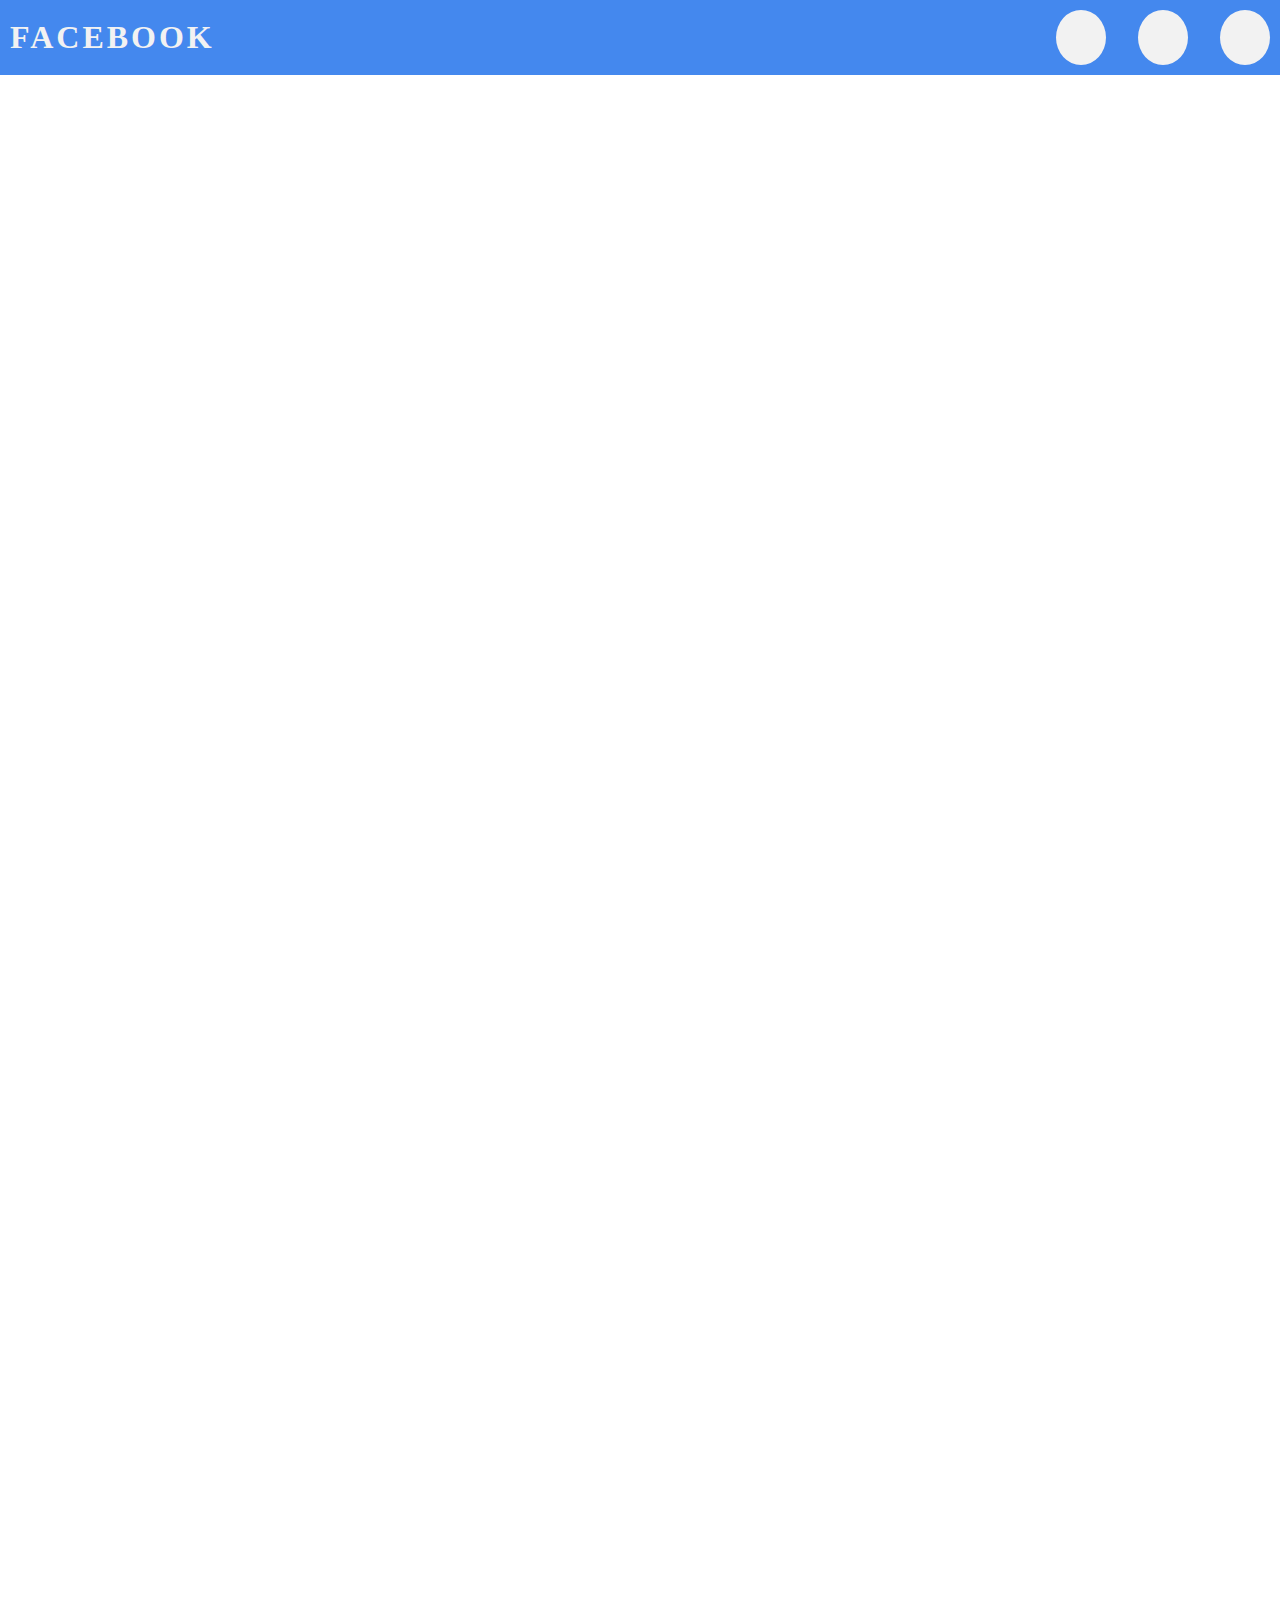
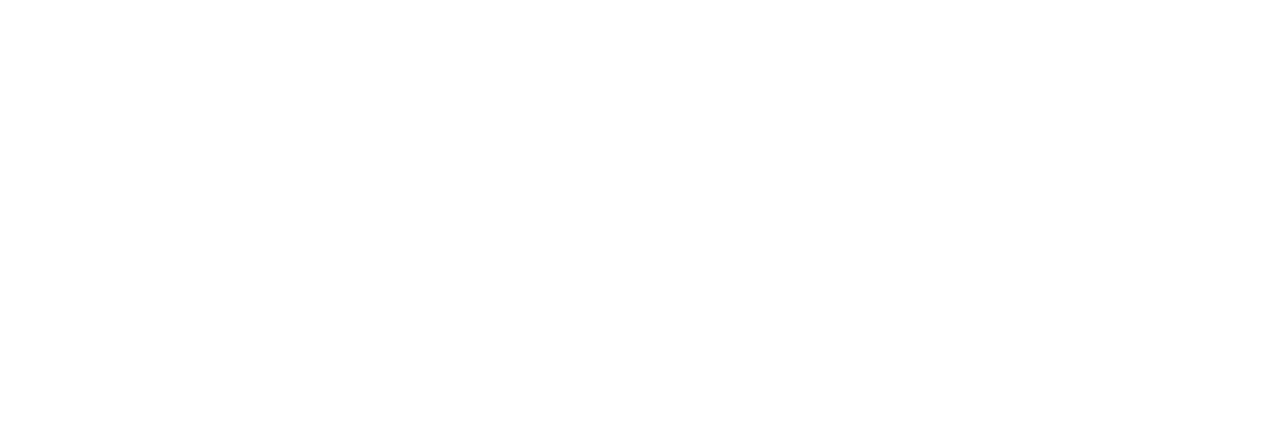
<file: ejercicio api interception observer BASICO/index.html>
<!DOCTYPE html>
<html lang="en">
<head>
    <meta charset="UTF-8">
    <meta http-equiv="X-UA-Compatible" content="IE=edge">
    <meta name="viewport" content="width=device-width, initial-scale=1.0">
    <link rel="stylesheet" href="style.css">
    <title>Document</title>
</head>
<body>
    
    <div class="container-cabecero">
        <header class="container-cabecero__encabesado">
            <h2 class="container-cabecero__encabesado-titulo">FACEBOOK</h2>
            <div class="container-cabecero__encabesado-btnDesplegable" id="btnContainerDesplegable">...</div>
            <ul class="container-cabecero__encabesado-lista container-cabecero__encabesado-lista-displayNone" id="containerDesplegable">
                <li class="container-cabecero__encabesado-lista-item"></li>
                <li class="container-cabecero__encabesado-lista-item"></li>
                <li class="container-cabecero__encabesado-lista-item"></li>
            </ul>
        </header>
    </div>

    <!-- aqui cargamos nuestras publicaciones -->
    <div class="container-main">
        <div id="root-publicaciones" class="root-publicaciones"></div>
    </div>

   
    <script src="conexionPublis.js"></script>
    <script src="funcionalidad.js"></script>
</body>
</html>
</file>
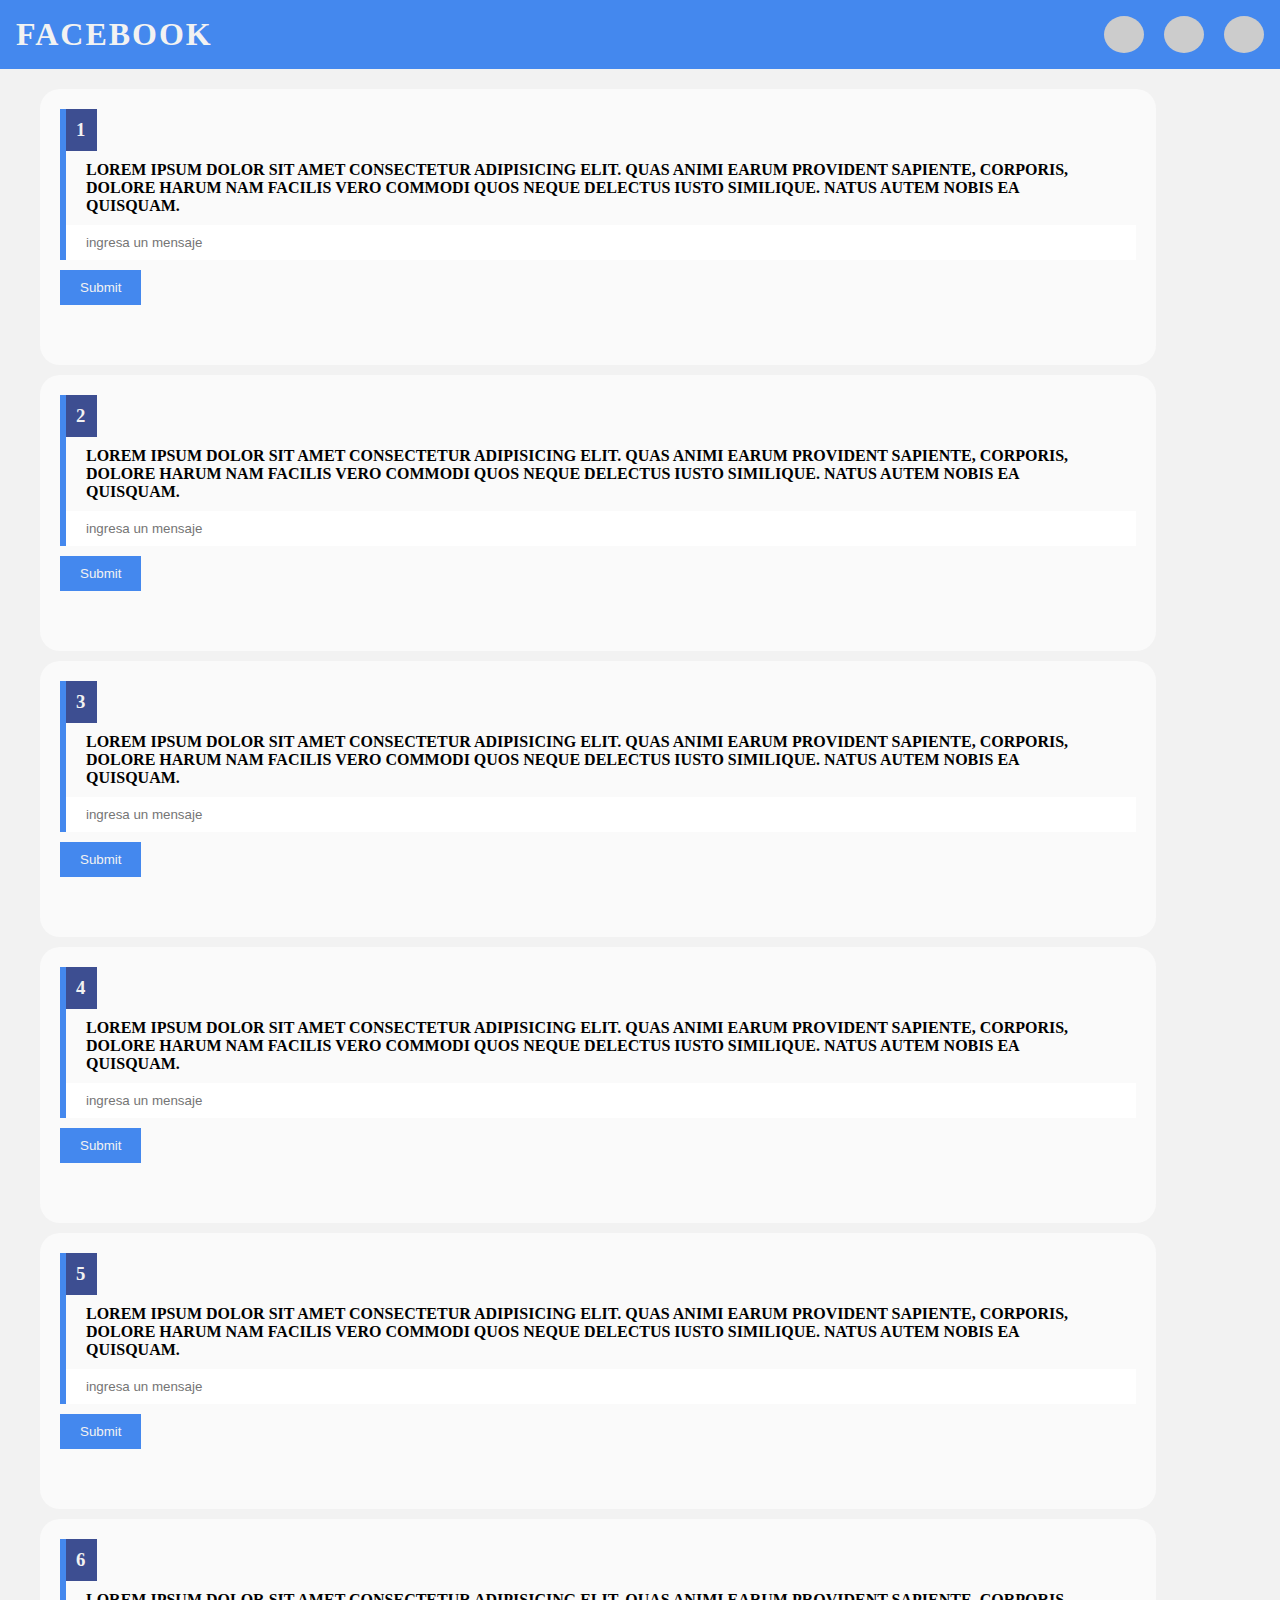
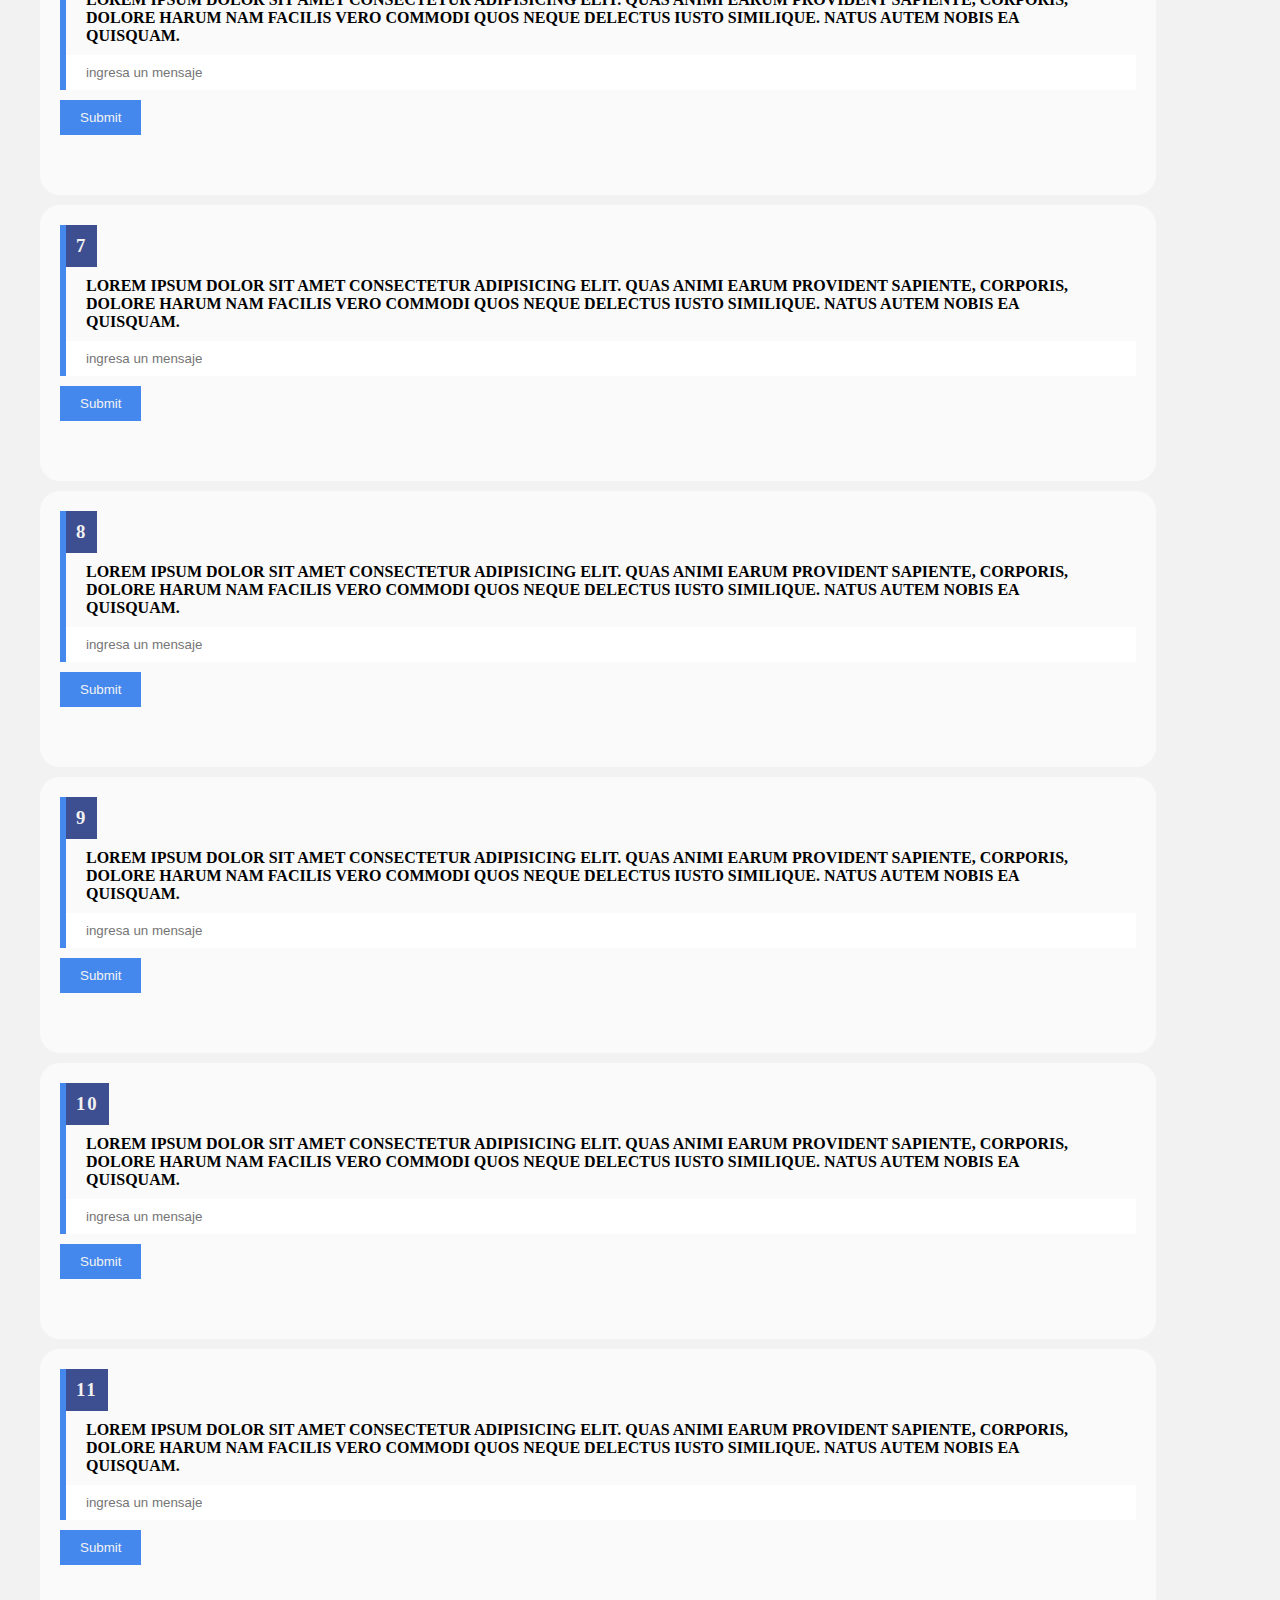
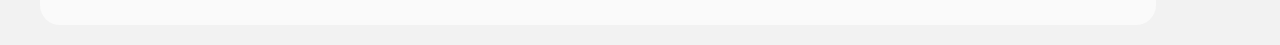
<file: lazy load BASICO/index.html>
<!DOCTYPE html>
<html lang="en">
<head>
    <meta charset="UTF-8">
    <meta http-equiv="X-UA-Compatible" content="IE=edge">
    <meta name="viewport" content="width=device-width, initial-scale=1.0">
    <link rel="stylesheet" href="style.css">
    <title>Document</title>
</head>
<body>
    

    <header>
        <h1>facebook</h1>
        <nav>
            <ul>
                <li></li>
                <li></li>
                <li></li>
            </ul>
        </nav>
    </header>

    <main id="root"></main>

    <script src="index.js"></script>
</body>
</html>
</file>
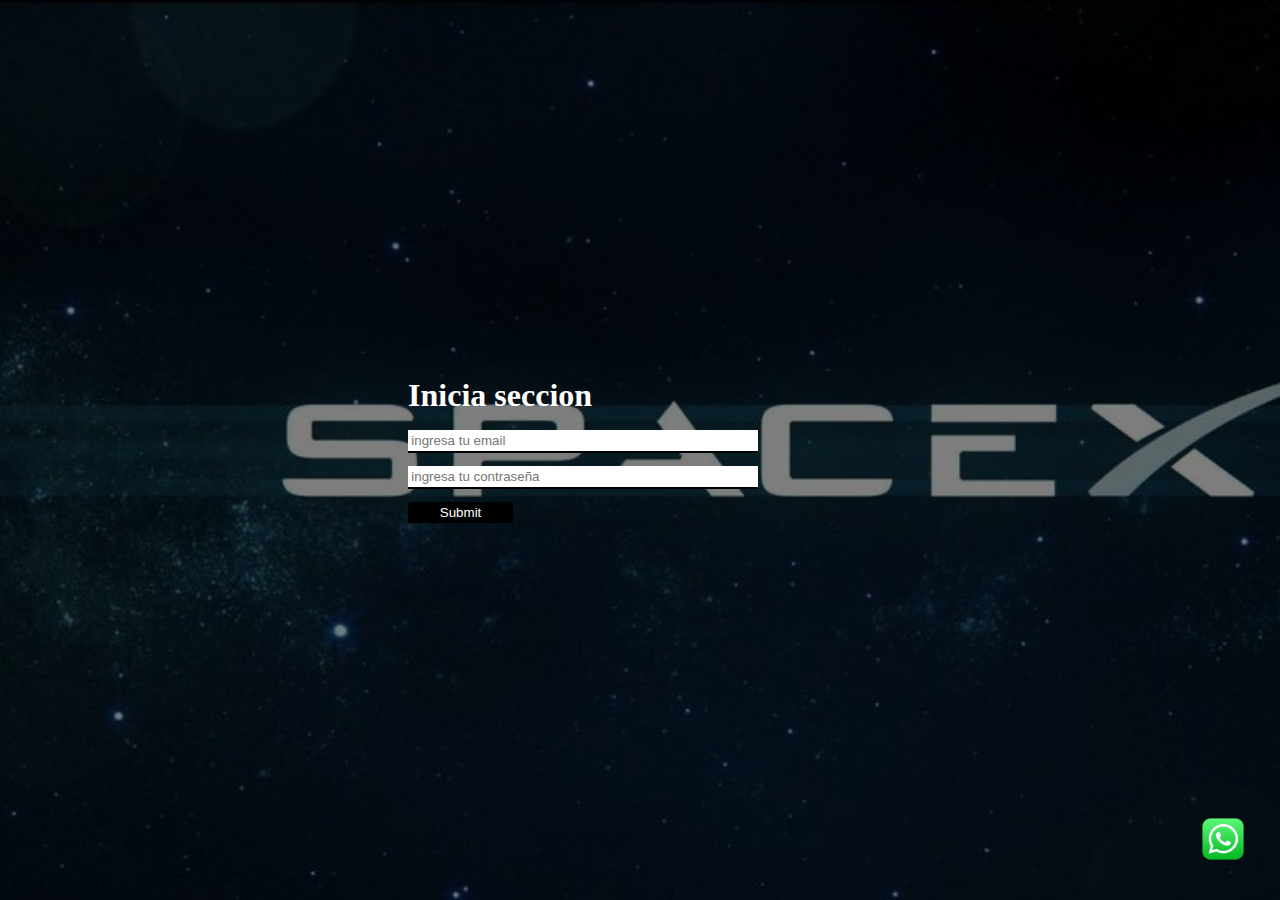
<file: login/index.html>
<!DOCTYPE html>
<html lang="en">
<head>
    <meta charset="UTF-8">
    <meta http-equiv="X-UA-Compatible" content="IE=edge">
    <meta name="viewport" content="width=device-width, initial-scale=1.0">
    <link rel="stylesheet" href="style.css">
    <title>Document</title>
</head>
<body>

    <section class="containerLogin">
        <div >
            <h1>Inicia seccion</h1>
            <form action="#">
                <input type="text" required placeholder="ingresa tu email" id="email">
                <label for="#" id="labelEmail"></label>
                <input type="password" required placeholder="ingresa tu contraseña" id="password">
                <label for="#" id="labelPassword"></label>
                <input type="submit" id="submit">
            </form>
        </div>
    </section>


    <section class="btnWhapsap" >
        <div id="contButtonWhapsap">
            <img src="Whatsapp Regular.png" alt="btn whapsap" height="50px">
        </div>
    </section>

    <script src="app.js"></script>
</body>
</html>
</file>
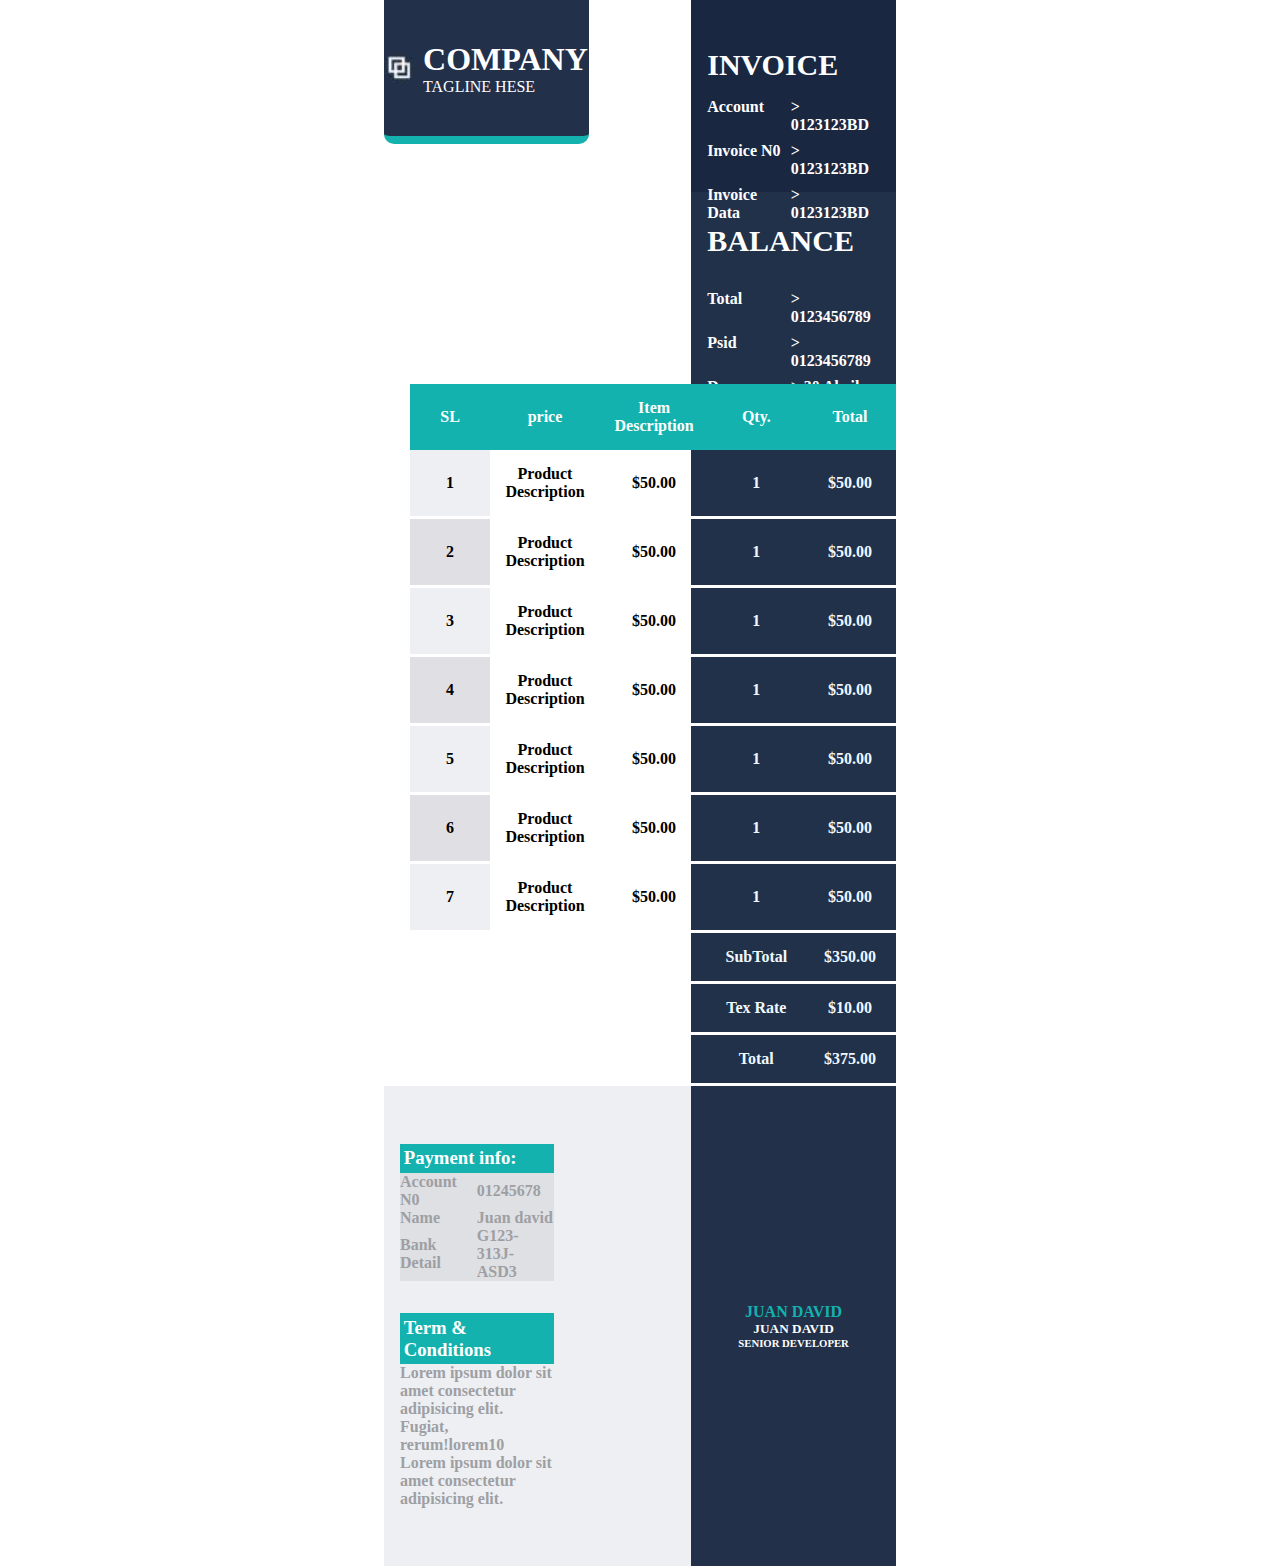
<file: maquetacion factura BASICO/index.html>
<!DOCTYPE html>
<html lang="en">
<head>
    <meta charset="UTF-8">
    <meta http-equiv="X-UA-Compatible" content="IE=edge">
    <meta name="viewport" content="width=device-width, initial-scale=1.0">
    <link rel="stylesheet" href="style.css">
    <title>Document</title>
</head>
<body>


    <div class="padre"> 

        <section class="seccion1">
            <!--contenido logo-->
            <div class="contCabecero">
                <img src="ICON.PNG" alt="imgCabesero" height="30px">
                <article>
                    <h1>COMPANY</h1>
                    <p>TAGLINE HESE</p>
                </article>
            </div>

            <div class="contLatIzq">
                <div  class="cont1latIzq" >
                    <article class="cn1-con1HijoLatIzq">
                        <h2>INVOICE</h2>

                        <ul>
                            <li>Account</li>
                            <li> >  0123123BD</li>
                            <li>Invoice N0</li>
                            <li> >  0123123BD</li>
                            <li>Invoice Data</li>
                            <li> >  0123123BD</li>
       
                            
                        </ul>
                           
                       
                    </article>
                 
                    <article class="cn1-con2HijoLatIzq">
                        <h2>BALANCE</h2>
        
                        <ul>
                            <li>Total</li>
                            <li> > 0123456789</li>
                            <li>Psid</li>
                            <li> > 0123456789</li>
                            <li>Day</li>
                            <li> > 30 Abril 2043</li>

                        </ul>    
                    </article>
                </div>
            </div>
        </section>

        <section class="seccion2">
    
            <div class="conTable">
                <table>
                    <thead>
                        <tr>
                            <th>SL</th>
                            <th>price</th>
                            <th>Item Description</th>
                            <th class="colorWhite">Qty.</th>
                            <th class="colorWhite">Total</th>
                        </tr>
                    </thead>
                        <tbody>
                            <tr>
                                <td class="backGroundGrayClaro">1</td>
                                <td>Product Description</td>
                                <td>$50.00</td>
                                <td class="colorWhite">1</td>
                                <td class="colorWhite">$50.00</td>
                            </tr>
                            <tr>
                                <td class="backGroundGray">2</td>
                                <td>Product Description</td>
                                <td>$50.00</td>
                                <td class="colorWhite">1</td>
                                <td class="colorWhite">$50.00</td>
                            </tr>
                            <tr>
                                <td class="backGroundGrayClaro">3</td>
                                <td>Product Description</td>
                                <td>$50.00</td>
                                <td class="colorWhite">1</td>
                                <td class="colorWhite">$50.00</td>
                            </tr>
                            <tr>
                                <td class="backGroundGray">4</td>
                                <td>Product Description</td>
                                <td>$50.00</td>
                                <td class="colorWhite">1</td>
                                <td class="colorWhite">$50.00</td>
                            </tr>
                            <tr>
                                <td class="backGroundGrayClaro">5</td>
                                <td>Product Description</td>
                                <td>$50.00</td>
                                <td class="colorWhite">1</td>
                                <td class="colorWhite">$50.00</td>
                            </tr>
                            <tr>
                                <td class="backGroundGray">6</td>
                                <td>Product Description</td>
                                <td>$50.00</td>
                                <td class="colorWhite">1</td>
                                <td class="colorWhite">$50.00</td>
                            </tr>
                            <tr>
                                <td class="backGroundGrayClaro">7</td>
                                <td>Product Description</td>
                                <td>$50.00</td>
                                <td class="colorWhite">1</td>
                                <td class="colorWhite">$50.00</td>
                            </tr>
                            <tfoot >
                                <tr >
                                    <td colspan="3"></td>
                                    <td  class="colorWhite">SubTotal</td>
                                    <td class="colorWhite">$350.00</td>
                                </tr>
                                <tr >
                                    <td colspan="3"></td>
                                    <td  class="colorWhite">Tex Rate</td>
                                    <td class="colorWhite">$10.00</td>
                                </tr>
                                <tr >
                                    <td colspan="3"></td>
                                    <td class="colorWhite" >Total</td>
                                    <td class="colorWhite">$375.00</td>
                                </tr>
                            </tfoot>
                        </tbody>
                </table>
            </div>
        </section>

        <footer>
            <div class="conFoter1">
                <article>
                    <h3>Payment info:</h3>
                    <ul>
                        <li>Account N0</li>
                        <li>01245678</li>
                        <li>Name</li>
                        <li>Juan david</li>
                        <li>Bank Detail</li>
                        <li>G123-313J-ASD3</li>
                    </ul>
                </article>

                <article>
                    <h3>Term & Conditions</h3>
                    <p>Lorem ipsum dolor sit amet consectetur adipisicing elit. Fugiat, rerum!lorem10 Lorem ipsum dolor sit amet consectetur adipisicing elit.
                    </p>
                </article>
            </div>

            <div class="conFoter2">
                <article>
                    <h4>JUAN DAVID</h4>
                    <h5>JUAN DAVID</h5>
                    <h6>SENIOR DEVELOPER</h6>
                </article>
            </div>
        </footer>        

    </div>


        


        
       
  
</body>
</html>
</file>
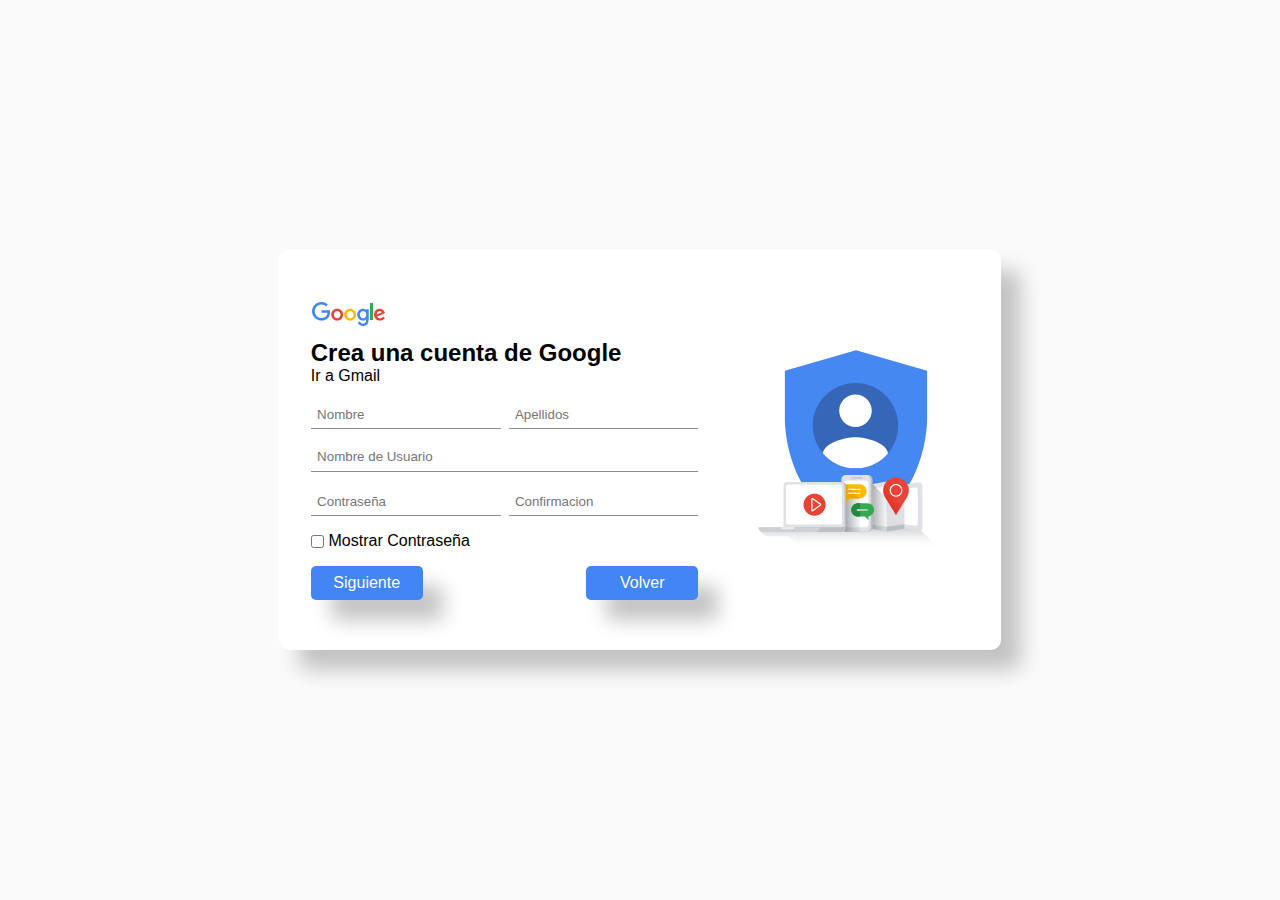
<file: maquetacion sitio registro de gmail BASICO/index.html>
<!DOCTYPE html>
<html lang="en">
<head>
    <meta charset="UTF-8">
    <meta http-equiv="X-UA-Compatible" content="IE=edge">
    <meta name="viewport" content="width=device-width, initial-scale=1.0">
    <link rel="stylesheet" href="style.css">
    <title>Document</title>
</head>
<body>
    

    <div class="formulario">
        <div class="container1">

            <header>
                <img src="logoGoogle.PNG" alt="logoGogle">
                <h2>Crea una cuenta de Google</h2>
                <p>Ir a Gmail</p>
            </header>

            <section class="formDataUser">
                <article class="contInptsDataUserTop">
                    <input type="text" placeholder="Nombre" required  id="name">
                    <input type="text" placeholder="Apellidos" required  id="lastName">
                </article>    
                <input type="text" placeholder="Nombre de Usuario" required  class="InptNameUser" id="userName">
            </section>

            <section class="formPassUser">
            
                <input type="password" placeholder="Contraseña" required id="password">
                <input type="password" placeholder="Confirmacion" required id="confirmPassword">
                
            </section>

            <section class="formCheckUser">
                <div class="check">
                    <input type="checkbox" id="check"> 
                    <label for="#">Mostrar Contraseña</label>
                </div>
                <div class="buttonCheck">
                    <a href="#" id="btnNext">Siguiente</a>
                    <a href="#" id="btnReturn">Volver</a>
                </div>
            </section>
        </div>
        

        <div class="container2">
            <img src="Captura.PNG" alt="imgGoogle">
        </div>

    </div>

   <script src="app.js"></script>
</body>
</html>
</file>
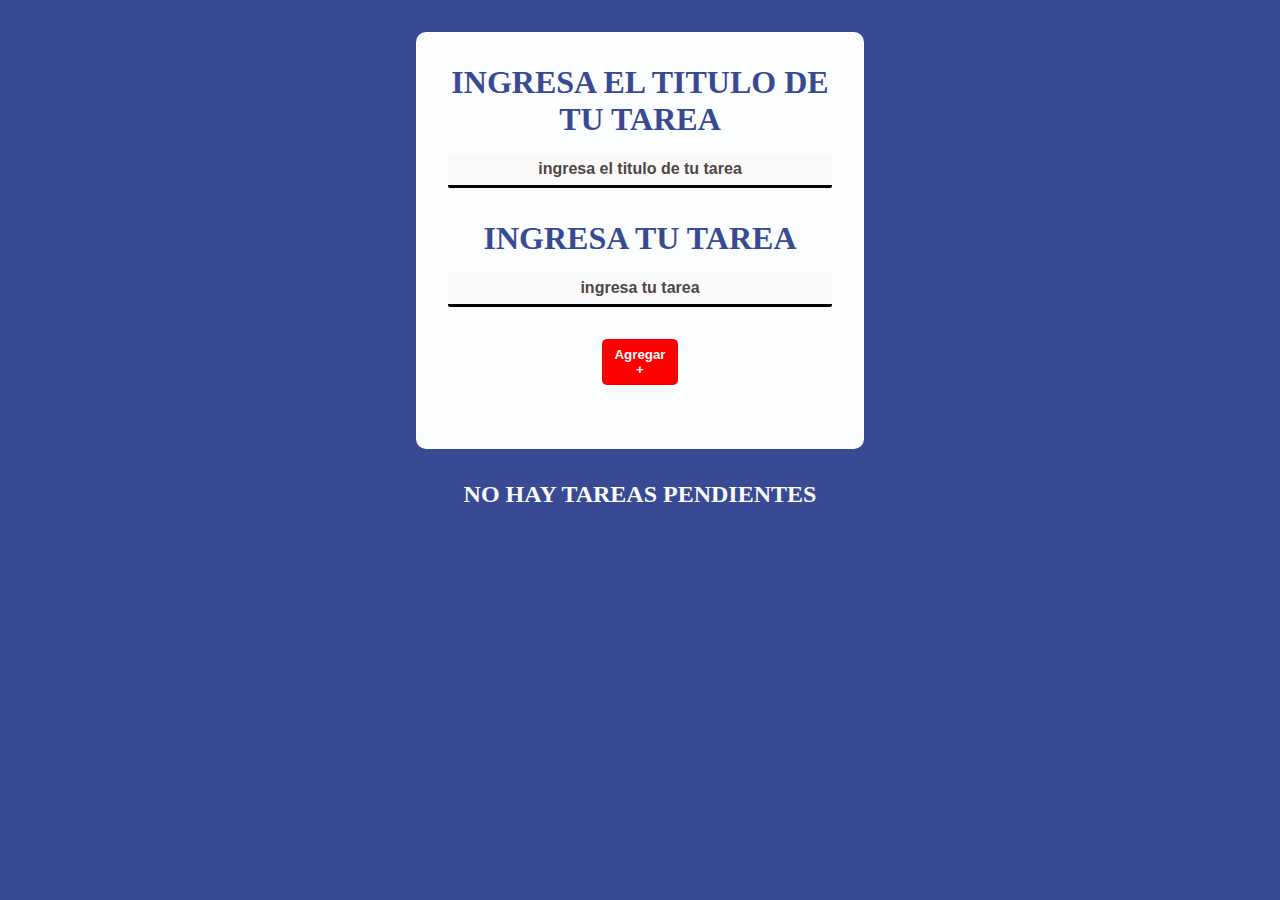
<file: PROYECTO TAREAS DEL USUARIO NIVEL SUPER BASICO/index.html>
<!DOCTYPE html>
<html lang="en">
<head>
    <meta charset="UTF-8">
    <meta http-equiv="X-UA-Compatible" content="IE=edge">
    <meta name="viewport" content="width=device-width, initial-scale=1.0">
    <link rel="stylesheet" href="style.css">
    <title>Document</title>
</head>
<body>
    
    <div class="container">
        <div class="cn-1">
            <article>
                <h1>INGRESA EL TITULO DE TU TAREA</h1>
                <input type="text" required placeholder="ingresa el titulo de tu tarea" id="titleTarea">
                <p></p>
            </article>
            <article>
                <h1>INGRESA TU TAREA</h1>
                <input type="text" required placeholder="ingresa tu tarea" id="Tarea">
                <p></p>
                <button id="btnAgg"> Agregar + </button>
            </article>
        </div>
        <div id="root">
             <h1 class="remove">  NO HAY TAREAS PENDIENTES  </h1>
        </div>
    </div>

    <script src="app.js"></script>
</body>
</html>
</file>
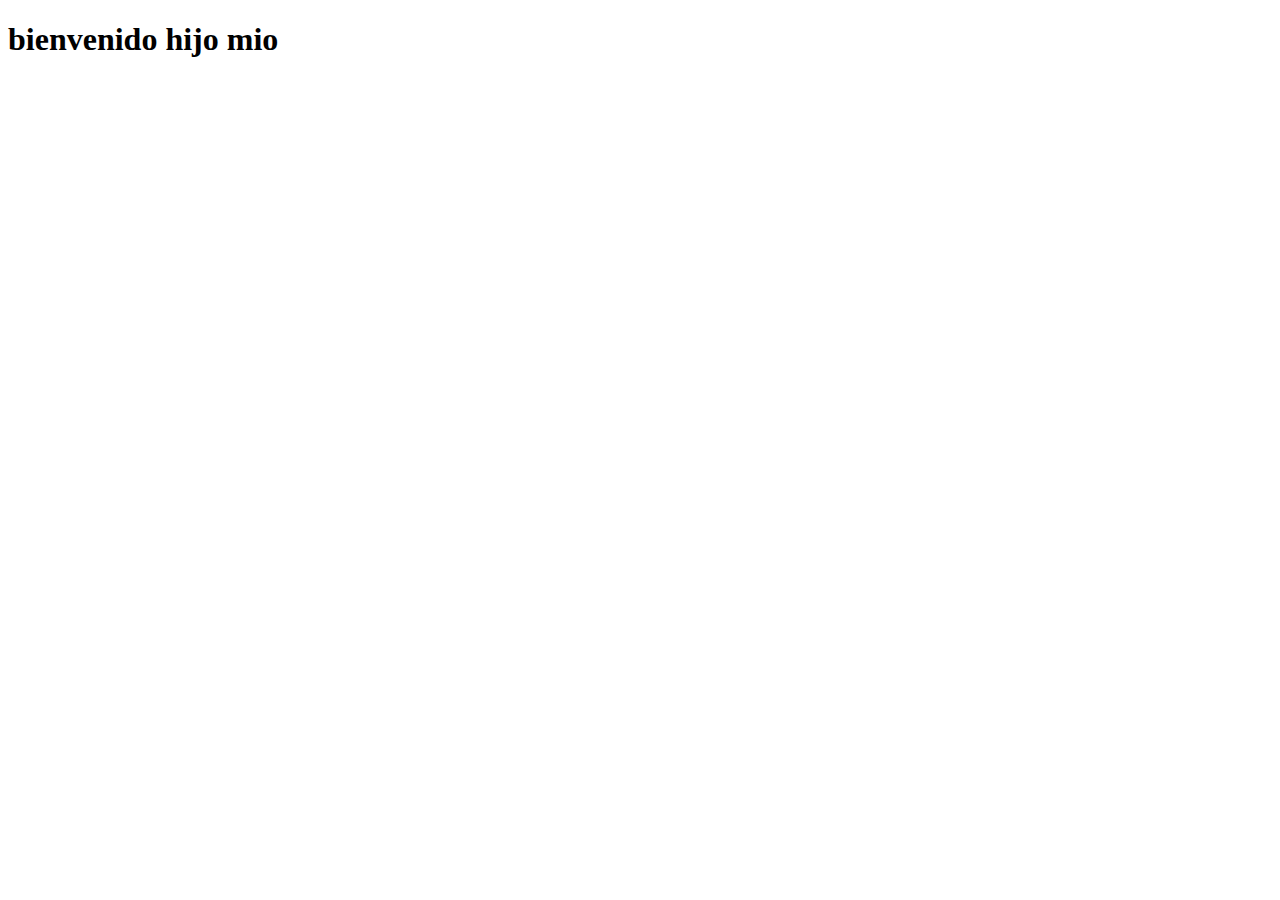
<file: login/home.html>
<!DOCTYPE html>
<html lang="en">
<head>
    <meta charset="UTF-8">
    <meta http-equiv="X-UA-Compatible" content="IE=edge">
    <meta name="viewport" content="width=device-width, initial-scale=1.0">
    <title>Document</title>
</head>
<body>
    <h1>bienvenido hijo mio</h1>
</body>
</html>
</file>
<file: ejercicio api interception observer BASICO/style.css>
:root{
    --blueFacebook:#48e;
    --blancoFacebook:#f2f2f2;
    --blancoAzulPublis:#d1dde8;
    --grisClaro:#ccc;
    --grisOscuro:#9c9999;
}


*{
    margin: 0;
    padding: 0;

}

body{
    font-family: 'Bebas Neue';
}
.container-cabecero{    
    background-color: var(--blueFacebook);
    color: var(--blancoFacebook);
    
}

.container-cabecero__encabesado{
    display: flex;
    justify-content: space-between;
    align-items: center;
    padding: 10px;
    
}

.container-cabecero__encabesado-titulo{
    font-size: 2em;
    letter-spacing: 3px;
}

.container-cabecero__encabesado-lista{
    display: flex;
    justify-content: center;
    align-items: center;
    flex-wrap: nowrap;
    gap: 2em;
    
}

.container-cabecero__encabesado-lista-item{
    height: 5px;
    padding: 25px;
    border-radius: 50%;
    list-style: none;
    background-color: var(--blancoFacebook);
}

.container-cabecero__encabesado-btnDesplegable{display: none;}




.container-main{ 
    margin:50px;
    display: flex;
    flex-direction: column;
    justify-content: center;
    align-items: center;
    
}

 /* estilos de publicaciones */




.root-publicaciones div{
    width: 50%;
    margin:  auto;
    
    margin-bottom: 2em;
    opacity: 0;
    animation: aparecer 1s forwards 0.5s;
}

/* esto son malas practicas pero bueno es para entender */
@keyframes aparecer {
    from{
        opacity: 0;
    }to{
        opacity: 1;
    }
}

.root-publicaciones div h3{
    
    border-bottom: 2px solid var(--blueFacebook);
    display: inline-block;
}

.root-publicaciones div  p{
    padding: 10px 20px;
    border-left: 2px solid var(--blueFacebook);
}

.root-publicaciones div div{
    
    width: 100%;
}

.root-publicaciones div div input[type='text']{
    width: 100%;
    background-color: var(--grisClaro);
    color: var(--blancoFacebook);
    border: none;
    border-left: 2px solid var(--blueFacebook);
    padding: 5px;
    outline:none !important;

}


.root-publicaciones div  div input[type='text']::placeholder{
  color: var(--blueFacebook);
  text-shadow: none;
}

.root-publicaciones div  div input[type='text']:focus{
    background-color:var(--grisOscuro);
}

.root-publicaciones div div input[type='submit']{
    padding: 5px;
    
    border: none;
    background-color: var(--blueFacebook);
    color: var(--blancoFacebook);
    cursor: pointer;
    margin-top: 5px;
    
}


@media screen and (max-width:500px) {

    body{
        position: relative;
    }

    .container-cabecero__encabesado-btnDesplegable{
        display: block;
        text-align: center;
        padding: 10px;
        margin-right: 10px;
        width: 5%;
        border-radius: 50%;
        cursor: pointer;
        background-color:var(--blancoFacebook);
        color:var(--blueFacebook);
        
    }

    
    .container-cabecero__encabesado-btnDesplegable:hover{    
        background-color: var(--blancoAzulPublis);
        
    }
    

    .container-cabecero__encabesado-lista-displayNone{
        display: none;
        
    }
    .container-cabecero__encabesado-lista{
        padding: 10px;
        background-color:var(--grisClaro);
        position: absolute;
        top: 0;
        bottom: 0;
        right: 0;
        margin:5px;
        border-radius: 10px;
        box-shadow: 0px 0px 0px 100vmax rgba(0, 0, 0, 0.4);
        

        
    }

   
}
</file>
<file: lazy load BASICO/style.css>
*{
    margin: 0;
    padding: 0;
    box-sizing: border-box;
}

body{
    font-family: Cambria, Cochin, Georgia, Times, 'Times New Roman', serif;
    background-color: #f2f2f2;   
}


header{
    padding: 1em;
    display: flex;
    justify-content: space-between;
    align-items: center;
    flex-wrap: wrap;
    background-color: #48e;
    color: #f2f2f2;
}

header >h1{
    font-weight: 700;
    text-transform: uppercase;
    letter-spacing: 2px;
}


header > h1 + nav > ul > li{
    list-style: none;
    padding: 10px 20px;
    height: 0px;
    background-color: #ccc;
    display: inline;
    margin-left: 20px;
    border-radius: 100%;
}


main{
    padding: 10px 20px;
}

main>div{

    width: 90%;
    margin: auto;
    margin: 10px 20px;
    background-color: #fafafa;
    display: flex;
    justify-content: center;
    align-items: center;
    border-radius: 20px;
}

main>div>article{
    padding: 20px;
    margin-bottom: 40px;
}

main>div>article>h3{
    text-transform: uppercase;
    font-weight: 700;
    letter-spacing: 2px;
    background-color: #3d4e91;
    display: inline-block;
    color: #f2f2f2;
    padding: 10px;
    
    border-left: 6px solid #48e ; 
    
}

main>div>article>p{
    
    padding: 10px 20px;
    border-left: 6px solid #48e;
    text-transform: uppercase;
    font-weight: bold;
}

main>div>article>input{
    padding: 10px 20px;
    border:none;
    margin-right: 20px;
    
}

main>div>article>input[type='text']{
    width: 100%;
    margin-bottom: 10px;
    border-left:6px solid #48e;
    outline: none;
}

main>div>article>input[type='text']:focus{
    border-top: 2px  solid #48e;
    border-bottom: 2px  solid #48e;
    border-right: 2px  solid #48e;
    
    
}

main>div>article>input[type='submit']{
    background-color: #48e;
    color: #f2f2f2;
    cursor: pointer;
}

main>div>article>input[type='submit']:hover{
    background-color: #3d4e91;
}
</file>
<file: login/style.css>
*{
    margin: 0;
    padding: 0;
}

body{
    font-family:google;
    min-height: 100vh;
    display: flex;
    justify-content: space-between;
    background-image: linear-gradient(rgba(0, 0, 0, 0.5), rgba(0, 0, 0, 0.5)),url(fondo.jpg);
    background-repeat: no-repeat;
    background-size: cover;

    
}

.containerLogin{
    width: 100vw;
    height: 100vh;
    display: flex;
    justify-content: center;
    align-items: center;

}



.containerLogin div{
    width: 30%;
}

.containerLogin h1{
    font-weight: bold;
    color: #ffffff;
}

.containerLogin form{
    margin-top: 1em;
    display: flex;
    flex-direction: column;
    flex-wrap: wrap;
    gap: 0.4rem;
}


input{
    padding: 0.2rem;
    border-style: none;
    border-bottom: 2px solid #000000;
}

input[type='submit']{
    background-color: #000000;
    border-style: none;
    color: #ffff;
    width: 30%;
}

input[type='submit']:hover{
    font-weight: bold;
    cursor: pointer;
}


.btnWhapsap{
    min-height: 100vh;
    display: flex;
    align-items:end;
    
}


.btnWhapsap div{
    color: #ffff;
    margin: 1em;
    padding: 1em;
    font-weight: bold;
    border-radius: 10px;
}

.btnWhapsap div:hover{
    cursor: pointer;
}
</file>
<file: maquetacion factura BASICO/style.css>
*{

    margin: 0;
    padding: 0;
    box-sizing: border-box;
}





.padre{
    width: 40%;
    margin: 0 auto;
    min-height: 100vh;
    

    
}


.seccion1{
    height: 24rem;
    display: flex;
    justify-content: space-between;
    flex-wrap: wrap;
}

.contCabecero{
    background-color:#22304a;
    height: 9rem;
    width: 40%;
    color: #ffffff;
    border-bottom: 8px solid #13b2ae;
    display: flex;
    justify-content: center;
    align-items: center;
    gap: 10px;
    flex-wrap: wrap;
   border-radius: 0px 0px 10px 10px;

}

.contLatIzq{
    width: 40%;
    background-color: #21314a;
    display: flex;
    flex-wrap: wrap;
    flex-direction: column;
    justify-content: space-between;
    gap: 1em;

    
}

.cn1-con1HijoLatIzq{
    background-color:rgb(25, 39, 65);
    color: #ffffff;
    height: 12rem;

}

.cn1-con1HijoLatIzq h2{
    padding-top: 3rem;
    padding-bottom:1rem ;
    padding-left:1rem ;
    font-size: 30px;

    font-weight: bold;

}


.cn1-con1HijoLatIzq ul{
    display: flex;
    flex-wrap: wrap;
    list-style: none;
    padding-left:1rem ;
    width: 100%;
    gap: 0.5rem;
}

.cn1-con1HijoLatIzq li{
    width: 40%;
    font-weight: bold;

}

.cn1-con2HijoLatIzq{
    padding-top: 1rem;
    background-color: #21314a;
    color: #ffffff;
}


.cn1-con2HijoLatIzq h2{
    padding-top: 1rem;
    padding-left: 1rem;
    padding-bottom: 2rem;
    font-size: 30px;
}

.cn1-con2HijoLatIzq ul{
    display: flex;
    flex-wrap: wrap;
    list-style: none;
    padding-left:1rem ;
    width: 100%;
    gap: 0.5rem;
}



.cn1-con2HijoLatIzq li{
    width: 40%;
    font-weight: bold;

}

.seccion2{
    display: flex;
    justify-content: end;
}


.conTable{
    display: flex;
    justify-content: end;
    background-color:#21314a;
    width: 40%;

    z-index: 5;
}


.conTable table{
    padding-right:1em;
    min-width: 38vw;
    background-color:transparent;
    text-align: center;
    table-layout: fixed;
    border-collapse:collapse ;    
}


.conTable th{
    width: 20%;
    background-color:#13b2ae;
    color: #ffff;
    padding: 15px ;
    font-weight: 800;
}

.conTable td{
    padding: 15px;
    border-bottom: 3px solid #ffffff;
    font-weight: 700;
}

.colorWhite{
    color: #f0f8ff;
}


.backGroundGray{
    background-color: #e0dfe4;
}


.backGroundGrayClaro{
    background-color: rgb(238,239,243);
}


footer{
    background-color:rgb(238,239,243);
    display: flex;
    justify-content: space-between;
    height: 30em;
}

.conFoter1{
    width: 60%;
    display: flex;
    justify-content: center;
    flex-direction: column;
    align-items: start;
}

.conFoter1 article{
    width: 50%;
    margin: 1rem;
    border-radius: 10px;
}

.conFoter1 h3{
    background-color: #13b2ae;
    padding: 0.2em;
    color: #ffff;
    font-weight: bold;
    
}

.conFoter1 ul{
    background-color: #dfe0e4;
    display: flex;
    justify-content: center;
    flex-wrap: wrap;
    align-items: center;
    list-style: none;

    

}

.conFoter1 li{
    width: 50%;
    font-weight: bold;
    color: #9e9fa3;
}


.conFoter1 p {
    color:#9e9fa3 ;
    font-weight: bold;
}

.conFoter2{
    width: 40%;
    background-color: #22304a;
    display: flex;
    justify-content: center;
    align-items: center;
    text-align: center;

}

.conFoter2 h4{
    color: #13b2ae;
    font-family: cursive;

}

.conFoter2 h5 {
    color: #ffff;
}
.conFoter2 h6 {
    color: #ffff;
}
</file>
<file: maquetacion sitio registro de gmail BASICO/style.css>
*{
    margin: 0;
    padding: 0;
    box-sizing: border-box;
    font-family: "Google Sans","Noto Sans Myanmar UI",arial,sans-serif;
    
}


body{
    display: flex;
    justify-content: center;
    align-items: center;
    min-height: 100vh;
    background-color: #fafafa;
    
}


.formulario{
    
    height:25rem;
    border-radius: 10px;
    background-color: #ffff;
    box-shadow:20px 20px 20px #c3c3c3;
    padding: 2em;
    display: flex;
    align-items: center;
    gap: 3em;
    justify-content: center;

}



.formDataUser {
    margin-top: 1em;

}


.formDataUser input{
    padding: 0.4rem;
}

.contInptsDataUserTop{
    display: flex;
    flex-wrap: wrap;
    gap: 0.5rem;
}

.contInptsDataUserTop input{
    flex-grow: 1;
}

.InptNameUser{
    margin-top: 1em;
    width: 100%;
}

.formPassUser{
    display:flex;
    gap:0.5rem;
    margin-top:1em;
}

.formPassUser input{
    flex-grow:1;
    padding:0.4rem;
}


input{
    border: none;
    border-bottom: 1px solid #8a8989;
    
}

.formCheckUser{
    margin-top:1em;
}

.check{    
    padding:0em 0em 1em 0em;
    display: flex;
    gap:0.3rem;
    align-items: center;

}

.buttonCheck{
    display: flex;
    justify-content: space-between;
}

.buttonCheck a{
    text-align: center;
    width: 7rem;
    color: #ffff;
    background-color:#4285f4 ;
    text-decoration: none;
    padding: 0.5rem;
    box-shadow: 20px 20px 20px #c3c3c3;
    border-radius: 5px;
}

.buttonCheck a:hover{
    background-color: #2a59a4;
}

@media  (max-width:700px) {

  

    .formulario{
        display: flex;
        min-width: 40vw;
    }

   
 
    .container2{
        display: none;
    }
}
</file>
<file: PROYECTO TAREAS DEL USUARIO NIVEL SUPER BASICO/style.css>
*{
    margin: 0;
    padding: 0;
    box-sizing: border-box;
}


body{
    font-family: Georgia, 'Times New Roman', Times, serif;
    height: 100vh;
    background-color: #384a93;
    display: flex;
    justify-content: center;
}

.container{
    padding: 2rem;
    width: 40%;
    height: 100vh
    
}

.cn-1{
    background-color: #fffffffc;
    padding: 2rem;
    border-radius: 10px;
}

.cn-1>article{
    margin-bottom: 2rem;
    text-align: center;
}

.cn-1>article>h1{
    margin-bottom: 1rem;
    color: #384a93;
}

.cn-1>article>input{
    outline: none !important;
    border: none;
    background-color: #fafafa;
    border-bottom: 3px solid #000000;   
    text-align: center;
    width: 100%;
    padding: 0.5rem;
    border-radius: 2px;
    font-weight: bold;
}

.cn-1>article>input::placeholder{
    font-size: 1rem;
    font-weight: bold;
    color: #504545;
}


.cn-1>article>input:focus{
    background-color: #504545;
    color: #ffff;
}

.cn-1>article>button{
    width: 20%;
    padding: 0.5rem;
    background-color: #fd0000;
    color: #ffff;
    border: none;
    border-radius: 5px;
    font-weight: 700;
    cursor: pointer;
    margin-top: 2rem;
}

.cn-1>article>button:hover{
    background-color: #8d0707;
}

#root{
    width: 100%;
    margin-top: 2rem;
    display: flex;
    flex-wrap: wrap;
    justify-content: center;
    gap: 1rem;
    
}


#root>h1{
    text-align: center;
    font-size: 1.5rem;
    font-weight: 900;
    color: #fafafa;
}


#root>div{
    flex-grow: 1;
    flex-basis: 200px;
    border-radius: 10px;
    box-shadow: 20px 20px 20px #0c34ae;
    text-align: center;
    
    background-color: #fafafa;
    padding: 2rem;
}
</file>
